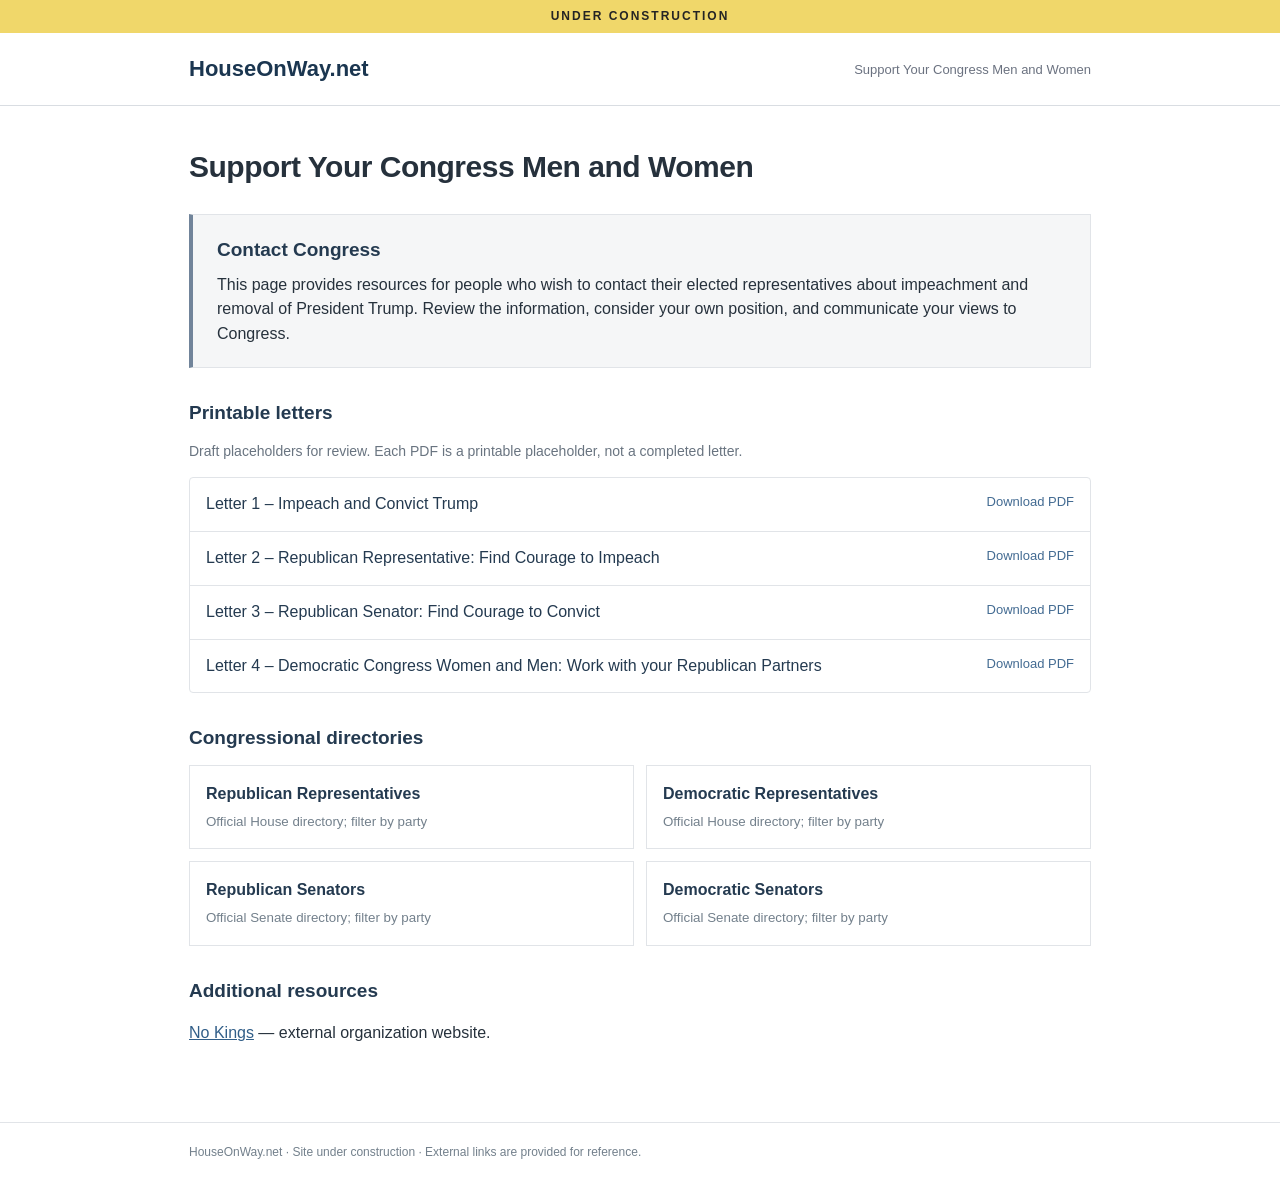
<file: index.html>
<!doctype html><html lang="en"><head><meta charset="utf-8"><meta name="viewport" content="width=device-width, initial-scale=1"><meta http-equiv="refresh" content="0; url=support-congress.html"><title>HouseOnWay.net</title><script>location.replace('support-congress.html');</script></head><body><p>Continue to <a href="support-congress.html">Support Your Congress Men and Women</a>.</p></body></html>
</file>
<file: style.css>
*{box-sizing:border-box}body{margin:0;font-family:Arial,Helvetica,sans-serif;color:#26313c;background:#fff;line-height:1.55}.wrap{max-width:950px;margin:auto;padding:0 24px}.construction{background:#f0d76a;color:#242424;text-align:center;padding:7px;font-size:12px;font-weight:700;letter-spacing:2px}header{border-bottom:1px solid #d9dde2;padding:19px 0}.brand{font-size:22px;font-weight:700;color:#1b3650;text-decoration:none}.sub{float:right;color:#6b7280;font-size:13px;padding-top:8px}main{padding-top:38px!important;padding-bottom:60px!important}h1{font-size:30px;letter-spacing:-.5px;margin:0 0 24px}h2{font-size:19px;color:#243a50;margin:30px 0 12px}.intro{background:#f5f6f7;border:1px solid #e1e4e8;border-left:4px solid #71849a;padding:20px 24px}.intro h2{margin:0 0 8px}.intro p{margin:0}.muted{color:#697480;font-size:14px}.letters{border:1px solid #e1e4e8;border-radius:4px}.letters a{display:flex;justify-content:space-between;gap:16px;padding:14px 16px;border-bottom:1px solid #e1e4e8;color:#243a50;text-decoration:none}.letters a:last-child{border-bottom:0}.letters span{color:#436b92;white-space:nowrap;font-size:13px}.letters a:hover,.grid a:hover{background:#f5f8fa}.grid{display:grid;grid-template-columns:1fr 1fr;gap:12px}.grid a{border:1px solid #e1e4e8;padding:16px;text-decoration:none;color:#243a50;font-weight:bold}.grid small{display:block;color:#73808c;font-weight:normal;margin-top:5px}a{color:#315e88}footer{border-top:1px solid #e1e4e8;padding:20px 0;color:#73808c;font-size:12px}@media(max-width:650px){.sub{float:none;display:block;padding-top:4px}.grid{grid-template-columns:1fr}.letters a{display:block}.letters span{display:block;margin-top:4px}h1{font-size:25px}}
</file>
